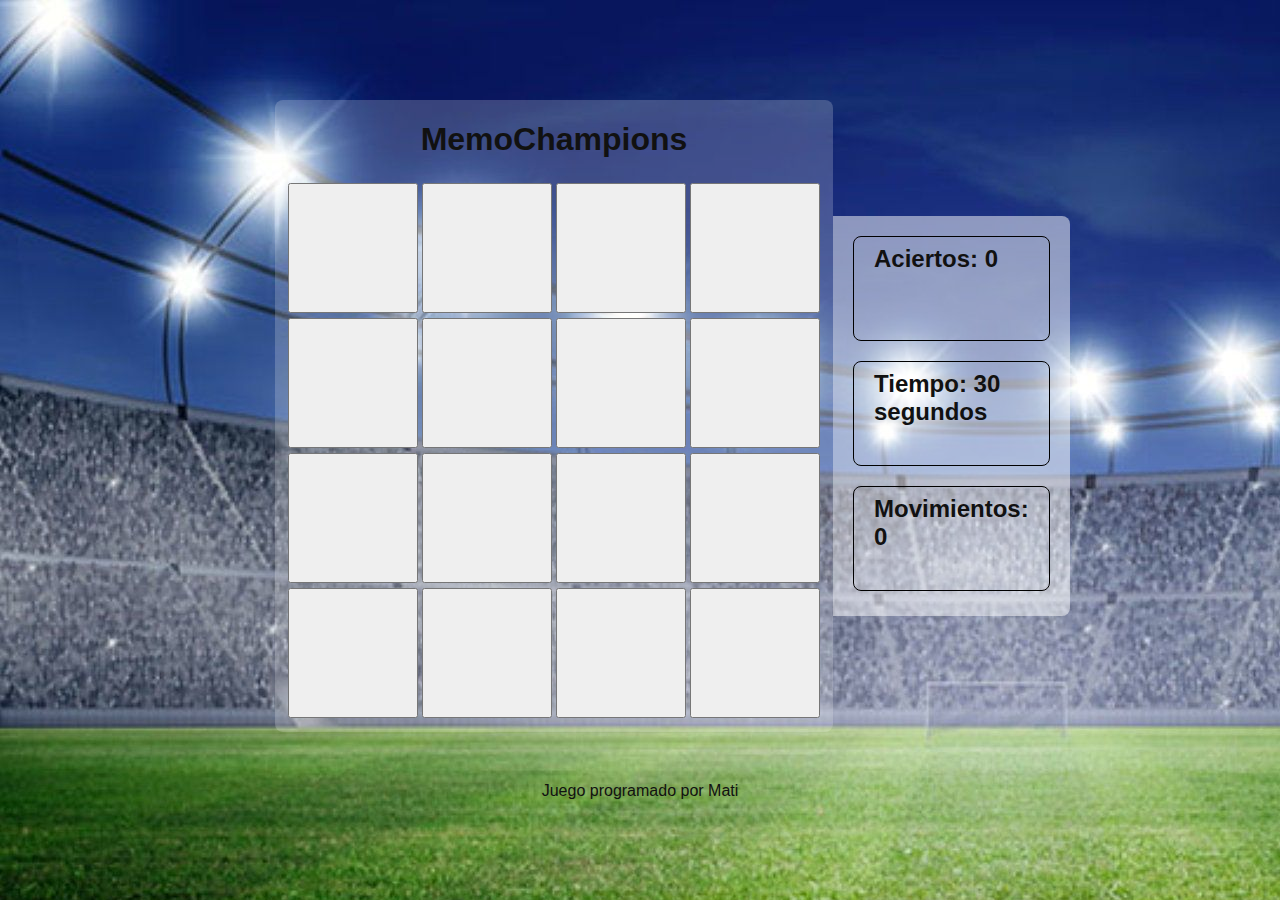
<file: index.html>
<!DOCTYPE html>
<html lang="en">

<head>
  <meta charset="UTF-8">
  <meta http-equiv="X-UA-Compatible" content="IE=edge">
  <meta name="viewport" content="width=device-width, initial-scale=1.0">
  <link rel="stylesheet" href="styles.css"/>
  <title>MemoChampions</title>
</head>

<body>
  <main>
    <section class="section1">
      <h1>MemoChampions</h1>
      <table>
        <tr>
          <td><button id="0" onclick="destapar(0)"></button></td>
          <td><button id="1" onclick="destapar(1)"></button></td>
          <td><button id="2" onclick="destapar(2)"></button></td>
          <td><button id="3" onclick="destapar(3)"></button></td>
        </tr>
        <tr>
          <td><button id="4" onclick="destapar(4)"></button></td>
          <td><button id="5" onclick="destapar(5)"></button></td>
          <td><button id="6" onclick="destapar(6)"></button></td>
          <td><button id="7" onclick="destapar(7)"></button></td>
        </tr>
        <tr>
          <td><button id="8" onclick="destapar(8)"></button></td>
          <td><button id="9" onclick="destapar(9)"></button></td>
          <td><button id="10" onclick="destapar(10)"></button></td>
          <td><button id="11" onclick="destapar(11)"></button></td>
        </tr>
        <tr>
          <td><button id="12" onclick="destapar(12)"></button></td>
          <td><button id="13" onclick="destapar(13)"></button></td>
          <td><button id="14" onclick="destapar(14)"></button></td>
          <td><button id="15" onclick="destapar(15)"></button></td>
        </tr>
      </table>
    </section>
    <section class="section2">
      <h2 id="aciertos" class="estadisticas">Aciertos: 0</h2>
      <h2 id="t-restante" class="estadisticas">Tiempo: 30 segundos</h2>
      <h2 id="movimientos" class="estadisticas">Movimientos: 0</h2>
    </section>
  </main>
  <footer>Juego programado por <span>Mati</footer>
    <script src="main.js"></script>
</body>

</html>
</file>
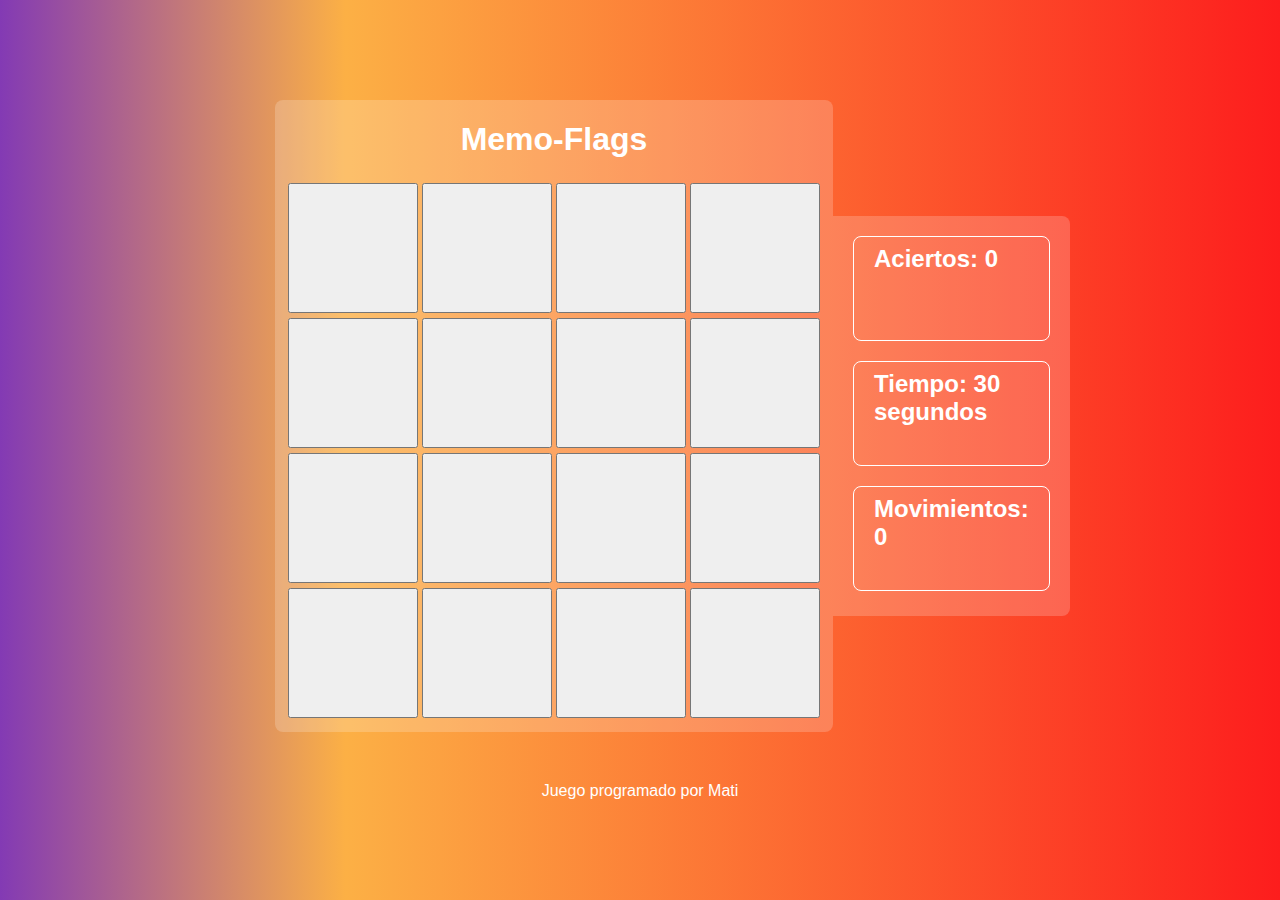
<file: memoTest-main/index.html>
<!DOCTYPE html>
<html lang="en">

<head>
  <meta charset="UTF-8">
  <meta http-equiv="X-UA-Compatible" content="IE=edge">
  <meta name="viewport" content="width=device-width, initial-scale=1.0">
  <link rel="stylesheet" href="styles.css"/>
  <title>Memo-Flags</title>
</head>

<body>
  <main>
    <section class="section1">
      <h1>Memo-Flags</h1>
      <table>
        <tr>
          <td><button id="0" onclick="destapar(0)"></button></td>
          <td><button id="1" onclick="destapar(1)"></button></td>
          <td><button id="2" onclick="destapar(2)"></button></td>
          <td><button id="3" onclick="destapar(3)"></button></td>
        </tr>
        <tr>
          <td><button id="4" onclick="destapar(4)"></button></td>
          <td><button id="5" onclick="destapar(5)"></button></td>
          <td><button id="6" onclick="destapar(6)"></button></td>
          <td><button id="7" onclick="destapar(7)"></button></td>
        </tr>
        <tr>
          <td><button id="8" onclick="destapar(8)"></button></td>
          <td><button id="9" onclick="destapar(9)"></button></td>
          <td><button id="10" onclick="destapar(10)"></button></td>
          <td><button id="11" onclick="destapar(11)"></button></td>
        </tr>
        <tr>
          <td><button id="12" onclick="destapar(12)"></button></td>
          <td><button id="13" onclick="destapar(13)"></button></td>
          <td><button id="14" onclick="destapar(14)"></button></td>
          <td><button id="15" onclick="destapar(15)"></button></td>
        </tr>
      </table>
    </section>
    <section class="section2">
      <h2 id="aciertos" class="estadisticas">Aciertos: 0</h2>
      <h2 id="t-restante" class="estadisticas">Tiempo: 30 segundos</h2>
      <h2 id="movimientos" class="estadisticas">Movimientos: 0</h2>
    </section>
  </main>
  <footer>Juego programado por <span>Mati</footer>
    <script src="main.js"></script>
</body>

</html>
</file>
<file: styles.css>
body {
  background-image: url("./imagenes/stadium.jpg");
  background-size: fill;
  font-family: sans-serif;
  color: #111;
}
main {
  width: 730px;
  margin: 100px auto 50px;
  display: flex;
  align-items: center;
}
.section1 {
  background-color: rgba(255, 255, 255, 0.2);
  padding: 0 10px 10px 10px;
  border-radius: 8px;
}
h1 {
  text-align: center;
}
button {
  height: 130px;
  width: 130px;
  font-size: 40px;
  color: #111;
  font-weight: bold;
}
button:hover {
  cursor: pointer;
}
.section2 {
  background-color: rgba(255, 255, 255, 0.5);
  border-top-right-radius: 8px;
  border-bottom-right-radius: 8px;
  width: 250px;
  height: 400px;
  padding: 0 20px;
}
.estadisticas {
  border: solid 1px black;
  height: 105px;
  border-radius: 8px;
  padding: 8px 20px;
  box-sizing: border-box;
}
footer {
  text-align: center;
}
a {
  text-decoration: none;
}
img {
  width: 100%;
  height: 100%;
}

/* RESPONSIVE */

@media (max-width: 500px) {
  h1 {
    text-align: left;
    padding-left: 80px;
  }
  button {
    height: 90px;
    width: 90px;
  }
  main {
    width: 1000px;
    margin: 10px 0px 50px -5px;
    display: block;
    align-items: center;
  }
  .section1 {
    background-color: rgba(255, 255, 255, 0.2);
    padding: 0 10px 10px 10px;
    border-radius: 8px;
  }
  .section2 {
    background-color: rgba(255, 255, 255, 0.2);
    border-top-right-radius: 8px;
    border-bottom-right-radius: 8px;
    width: 320px;
    height: 200px;
    padding: 0 10px;
  }
  .estadisticas {
    border: solid 1px white;
    height: 50px;
    border-radius: 8px;
    padding: 8px 10px;
    box-sizing: border-box;
  }
}
</file>
<file: memoTest-main/styles.css>
body{
    background: rgb(131,58,180);
    background: linear-gradient(90deg, rgba(131,58,180,1) 0%, rgba(252,176,69,1) 27%, rgba(253,29,29,1) 100%);
    font-family: sans-serif;
    color: #fff;
}
main{
    width: 730px;
    margin: 100px auto 50px;
    display: flex;
    align-items: center;
}
.section1{
    background-color: rgba(255,255,255,0.2);
    padding: 0 10px 10px 10px;
    border-radius: 8px;
}
h1{
    text-align: center;
}
button{
    height: 130px;
    width: 130px;
    font-size: 40px;
    color: #fff;
    font-weight: bold;
} 
button:hover{
    cursor: pointer;
}
.section2{
    background-color: rgba(255,255,255,0.2);
    border-top-right-radius: 8px;
    border-bottom-right-radius: 8px;
    width: 250px;
    height: 400px;
    padding: 0 20px;
}
.estadisticas{
    border: solid 1px white;
    height: 105px;
    border-radius: 8px;
    padding: 8px 20px;
    box-sizing: border-box;
}
footer{
    text-align: center;
}
a{
    text-decoration: none;
}
img{
   width: 100%;
   height: 100%;
}
</file>
